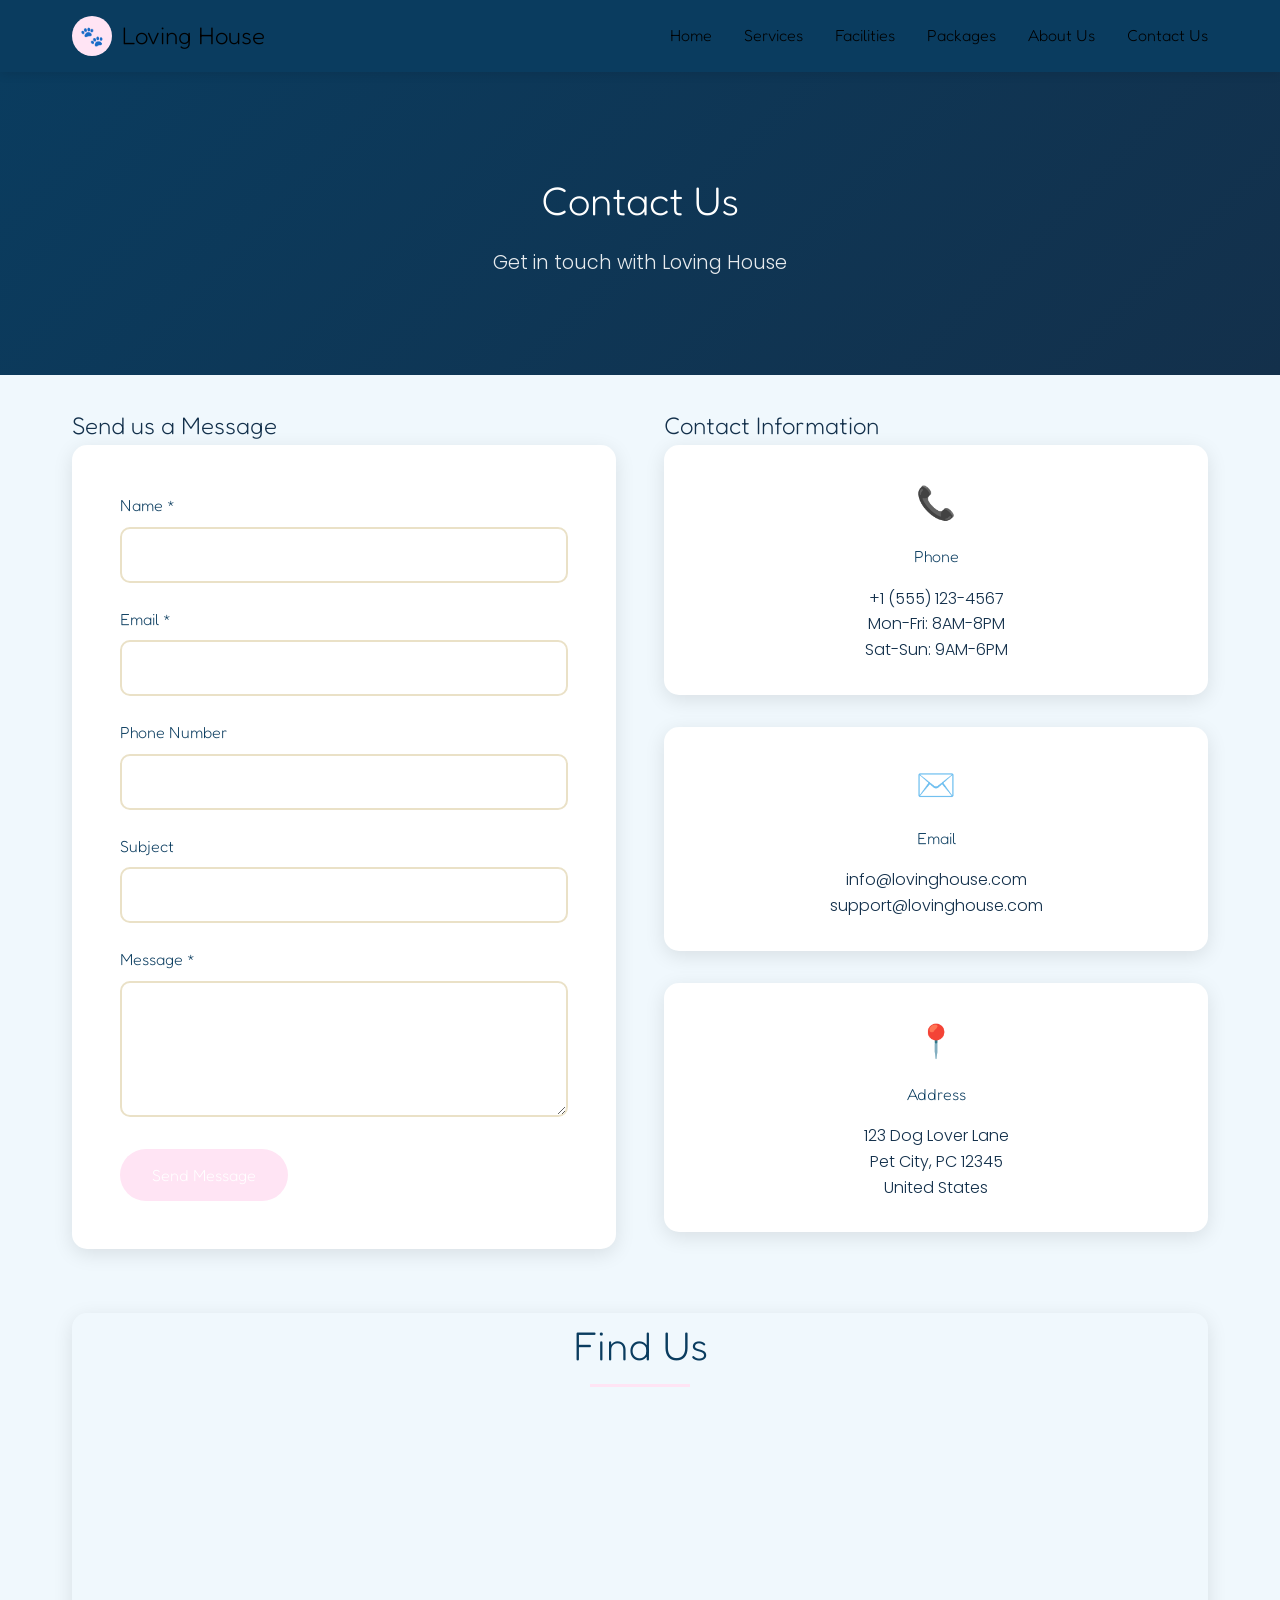
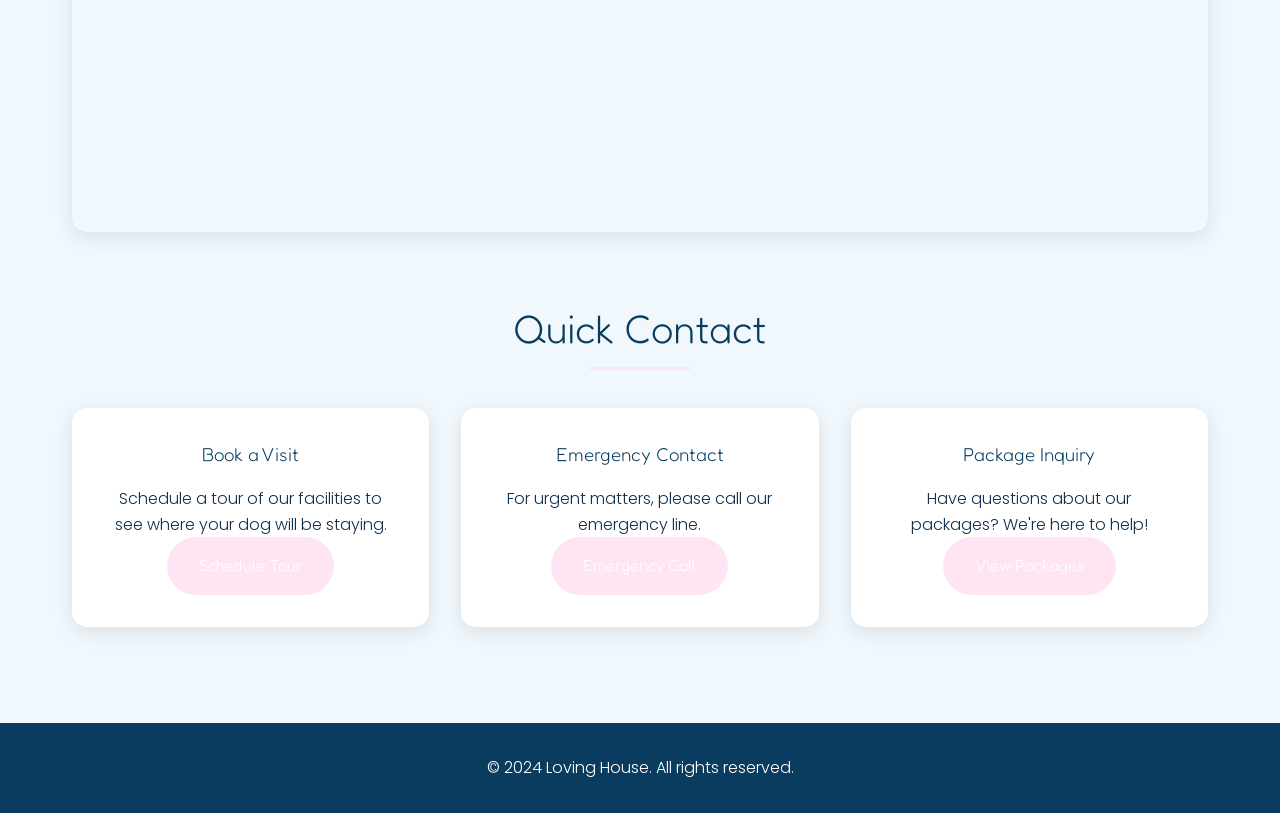
<file: contact.html>
<!DOCTYPE html>
<html lang="en">
<head>
    <meta charset="UTF-8">
    <meta name="viewport" content="width=device-width, initial-scale=1.0">
    <title>Contact Us - Loving House</title>
    <link rel="stylesheet" href="style.css">
    <link href="https://fonts.googleapis.com/css2?family=Poppins:wght@300;400;600;700&family=Fredoka:wght@300;400;500;600;700&display=swap" rel="stylesheet">
</head>
<body>
    <header>
        <nav>
            <a href="index.html" class="logo">
                <div class="paw-icon">🐾</div>
                <span>Loving House</span>
            </a>
            <ul class="nav-links">
                <li><a href="index.html">Home</a></li>
                <li><a href="services.html">Services</a></li>
                <li><a href="facilities.html">Facilities</a></li>
                <li><a href="packages.html">Packages</a></li>
                <li><a href="about.html">About Us</a></li>
                <li><a href="contact.html">Contact Us</a></li>
            </ul>
        </nav>
    </header>

    <main>
        <section class="page-hero">
            <div class="container">
                <h1>Contact Us</h1>
                <p>Get in touch with Loving House</p>
            </div>
        </section>

        <section class="container">
            <div class="contact-content">
                <div class="contact-form-section">
                    <h2>Send us a Message</h2>
                    <form class="contact-form" id="contactForm">
                        <div class="form-group">
                            <label for="name">Name *</label>
                            <input type="text" id="name" name="name" required>
                            <span class="error-message"></span>
                        </div>
                        <div class="form-group">
                            <label for="email">Email *</label>
                            <input type="email" id="email" name="email" required>
                            <span class="error-message"></span>
                        </div>
                        <div class="form-group">
                            <label for="phone">Phone Number</label>
                            <input type="tel" id="phone" name="phone">
                            <span class="error-message"></span>
                        </div>
                        <div class="form-group">
                            <label for="subject">Subject</label>
                            <input type="text" id="subject" name="subject">
                        </div>
                        <div class="form-group">
                            <label for="message">Message *</label>
                            <textarea id="message" name="message" rows="5" required></textarea>
                            <span class="error-message"></span>
                        </div>
                        <button type="submit" class="btn">Send Message</button>
                    </form>
                </div>

                <div class="contact-info-section">
                    <h2>Contact Information</h2>
                    <div class="contact-info">
                        <div class="contact-card">
                            <div class="contact-icon">📞</div>
                            <h4>Phone</h4>
                            <p>+1 (555) 123-4567</p>
                            <p>Mon-Fri: 8AM-8PM</p>
                            <p>Sat-Sun: 9AM-6PM</p>
                        </div>
                        <div class="contact-card">
                            <div class="contact-icon">✉️</div>
                            <h4>Email</h4>
                            <p>info@lovinghouse.com</p>
                            <p>support@lovinghouse.com</p>
                        </div>
                        <div class="contact-card">
                            <div class="contact-icon">📍</div>
                            <h4>Address</h4>
                            <p>123 Dog Lover Lane</p>
                            <p>Pet City, PC 12345</p>
                            <p>United States</p>
                        </div>
                    </div>
                </div>
            </div>

            <div class="map-container">
                <h2 class="section-title">Find Us</h2>
                <iframe 
                    src="https://www.google.com/maps/embed?pb=!1m18!1m12!1m3!1d3024.2219901290355!2d-74.00369368400567!3d40.71312937933039!2m3!1f0!2f0!3f0!3m2!1i1024!2i768!4f13.1!3m3!1m2!1s0x89c25a316bb8bb3b%3A0x4b5c5b5b5b5b5b5b!2sEmpire%20State%20Building!5e0!3m2!1sen!2sus!4v1234567890"
                    width="100%" 
                    height="400" 
                    style="border:0;" 
                    allowfullscreen="" 
                    loading="lazy">
                </iframe>
            </div>

            <div class="quick-contact">
                <h2 class="section-title">Quick Contact</h2>
                <div class="quick-contact-options">
                    <div class="quick-option">
                        <h3>Book a Visit</h3>
                        <p>Schedule a tour of our facilities to see where your dog will be staying.</p>
                        <a href="#" class="btn">Schedule Tour</a>
                    </div>
                    <div class="quick-option">
                        <h3>Emergency Contact</h3>
                        <p>For urgent matters, please call our emergency line.</p>
                        <a href="tel:+15551234567" class="btn">Emergency Call</a>
                    </div>
                    <div class="quick-option">
                        <h3>Package Inquiry</h3>
                        <p>Have questions about our packages? We're here to help!</p>
                        <a href="packages.html" class="btn">View Packages</a>
                    </div>
                </div>
            </div>
        </section>
    </main>

    <footer>
        <p>&copy; 2024 Loving House. All rights reserved.</p>
    </footer>

    <script src="script.js"></script>
</body>
</html>
</file>
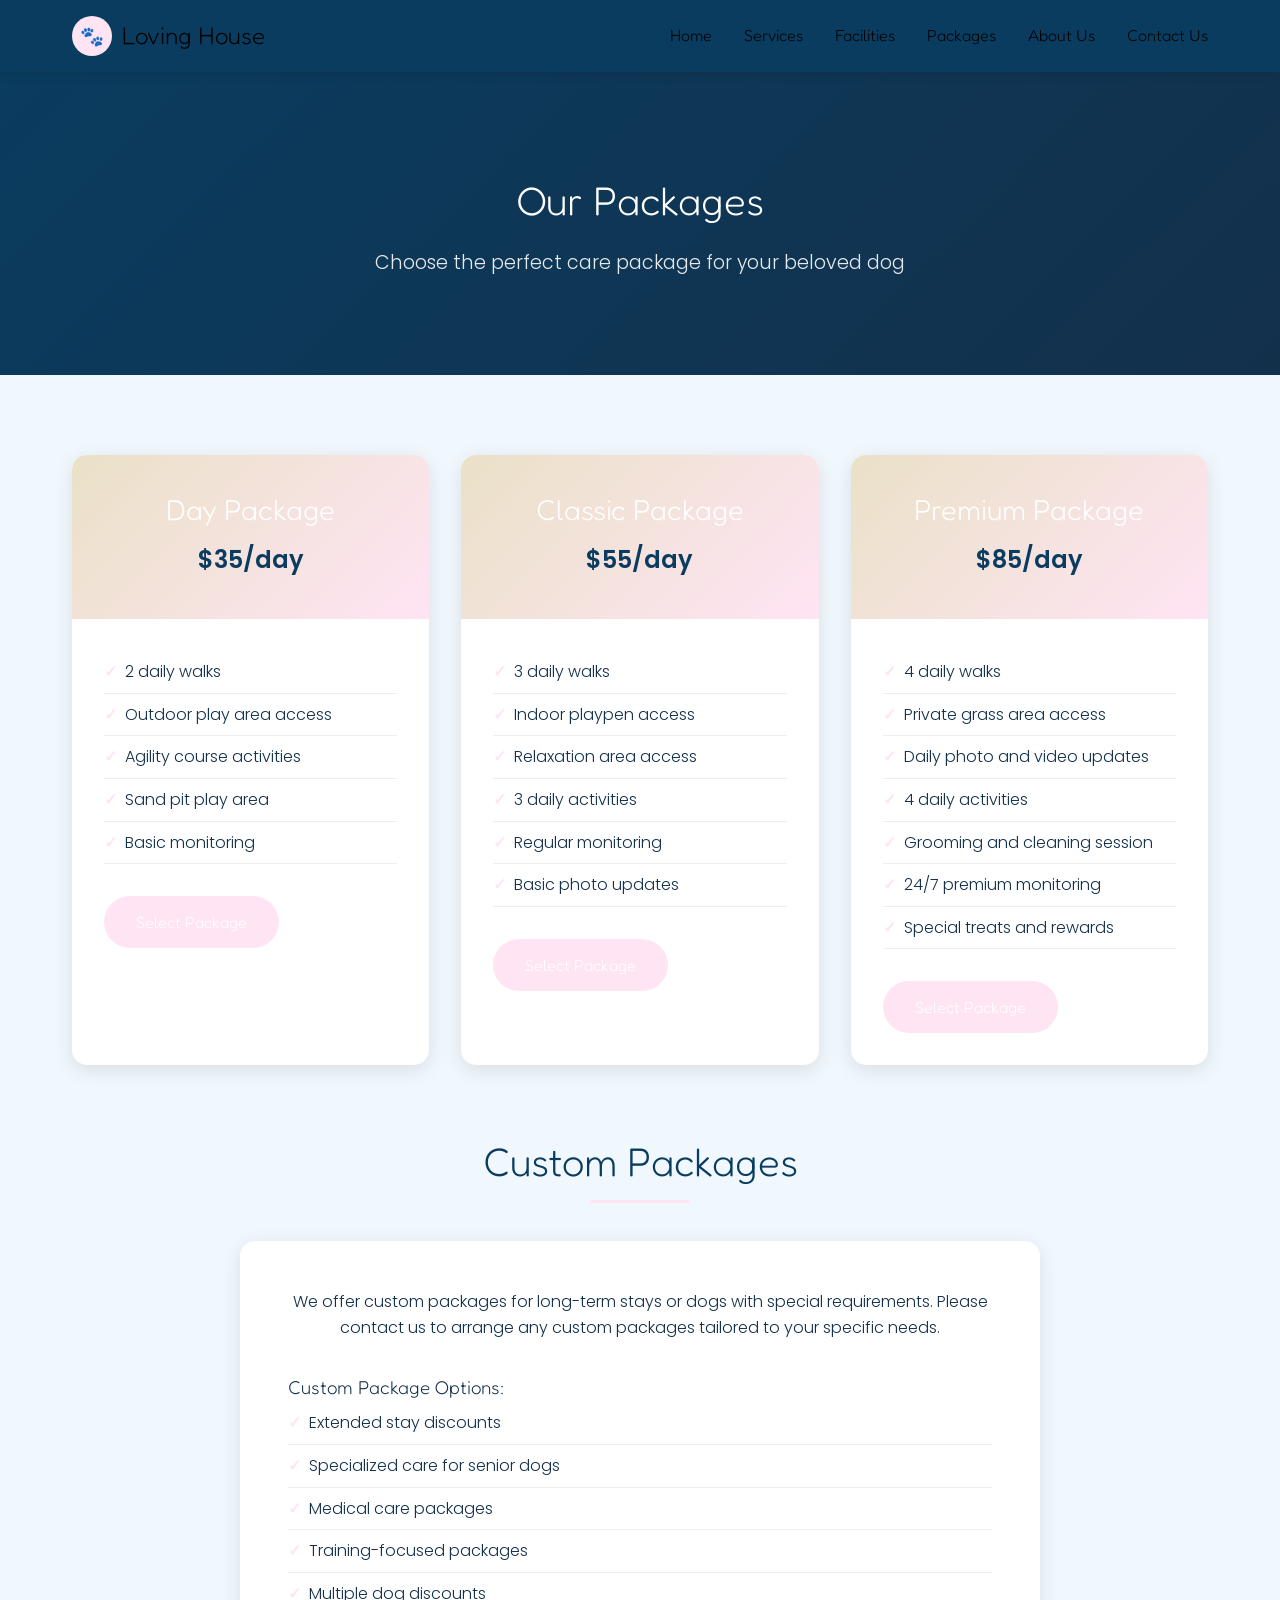
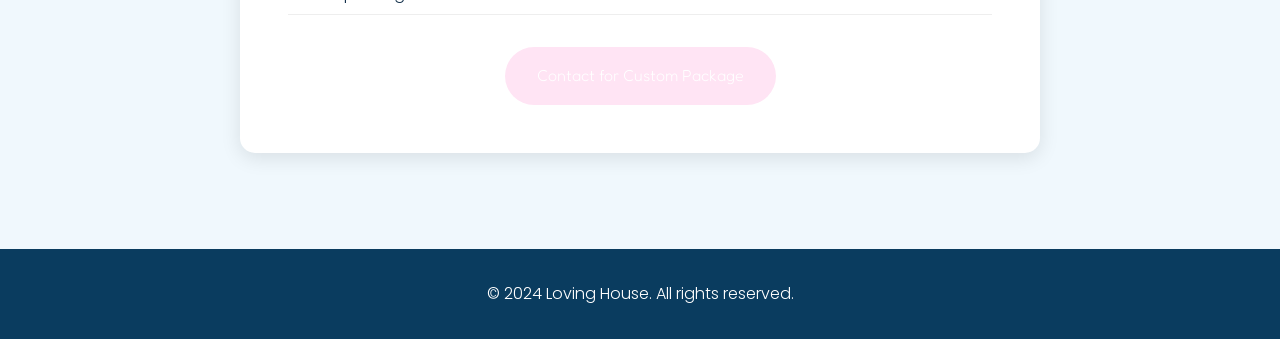
<file: packages.html>
<!DOCTYPE html>
<html lang="en">
<head>
    <meta charset="UTF-8">
    <meta name="viewport" content="width=device-width, initial-scale=1.0">
    <title>Packages - Loving House</title>
    <link rel="stylesheet" href="style.css">
    <link href="https://fonts.googleapis.com/css2?family=Poppins:wght@300;400;600;700&family=Fredoka:wght@300;400;500;600;700&display=swap" rel="stylesheet">
</head>
<body>
    <header>
        <nav>
            <a href="index.html" class="logo">
                <div class="paw-icon">🐾</div>
                <span>Loving House</span>
            </a>
            <ul class="nav-links">
                <li><a href="index.html">Home</a></li>
                <li><a href="services.html">Services</a></li>
                <li><a href="facilities.html">Facilities</a></li>
                <li><a href="packages.html">Packages</a></li>
                <li><a href="about.html">About Us</a></li>
                <li><a href="contact.html">Contact Us</a></li>
            </ul>
        </nav>
    </header>

    <main>
        <section class="page-hero">
            <div class="container">
                <h1>Our Packages</h1>
                <p>Choose the perfect care package for your beloved dog</p>
            </div>
        </section>

        <section class="container">
            <div class="packages-container">
                <div class="package-card">
                    <div class="package-header">
                        <h3>Day Package</h3>
                        <div class="price">$35/day</div>
                    </div>
                    <div class="package-content">
                        <ul class="package-features">
                            <li>2 daily walks</li>
                            <li>Outdoor play area access</li>
                            <li>Agility course activities</li>
                            <li>Sand pit play area</li>
                            <li>Basic monitoring</li>
                        </ul>
                        <button class="btn package-select" data-package="Day Package">Select Package</button>
                    </div>
                </div>

                <div class="package-card">
                    <div class="package-header">
                        <h3>Classic Package</h3>
                        <div class="price">$55/day</div>
                    </div>
                    <div class="package-content">
                        <ul class="package-features">
                            <li>3 daily walks</li>
                            <li>Indoor playpen access</li>
                            <li>Relaxation area access</li>
                            <li>3 daily activities</li>
                            <li>Regular monitoring</li>
                            <li>Basic photo updates</li>
                        </ul>
                        <button class="btn package-select" data-package="Classic Package">Select Package</button>
                    </div>
                </div>

                <div class="package-card">
                    <div class="package-header">
                        <h3>Premium Package</h3>
                        <div class="price">$85/day</div>
                    </div>
                    <div class="package-content">
                        <ul class="package-features">
                            <li>4 daily walks</li>
                            <li>Private grass area access</li>
                            <li>Daily photo and video updates</li>
                            <li>4 daily activities</li>
                            <li>Grooming and cleaning session</li>
                            <li>24/7 premium monitoring</li>
                            <li>Special treats and rewards</li>
                        </ul>
                        <button class="btn package-select" data-package="Premium Package">Select Package</button>
                    </div>
                </div>
            </div>

            <div class="custom-packages">
                <h2 class="section-title">Custom Packages</h2>
                <div class="custom-package-info">
                    <p>We offer custom packages for long-term stays or dogs with special requirements. Please contact us to arrange any custom packages tailored to your specific needs.</p>
                    <div class="custom-features">
                        <h3>Custom Package Options:</h3>
                        <ul>
                            <li>Extended stay discounts</li>
                            <li>Specialized care for senior dogs</li>
                            <li>Medical care packages</li>
                            <li>Training-focused packages</li>
                            <li>Multiple dog discounts</li>
                        </ul>
                    </div>
                    <a href="contact.html" class="btn">Contact for Custom Package</a>
                </div>
            </div>
        </section>
    </main>

    <footer>
        <p>&copy; 2024 Loving House. All rights reserved.</p>
    </footer>

    <script src="script.js"></script>
</body>
</html>
</file>
<file: style.css>
@import url('https://fonts.googleapis.com/css2?family=Poppins:wght@300;400;600;700&family=Fredoka:wght@300;400;500;600;700&display=swap');

:root {
    --light-brown: #eae1c7;
    --light-pink: #ffe4f4;
    --dark-blue: #0a3c5f;
    --light-blue-bg: #f0f8fd;
    --text-color: #13304b;
}

* {
    margin: 0;
    padding: 0;
    box-sizing: border-box;
}

body {
    font-family: 'Poppins', sans-serif;
    font-weight: 300;
    background-color: var(--light-blue-bg);
    color: var(--text-color);
    line-height: 1.6;
}

h1, h2, h3, h4, h5, h6 {
    font-family: 'Fredoka', sans-serif;
    font-weight: 300;
    color: var(--text-color);
}

.logo {
    display: flex;
    align-items: center;
    gap: 10px;
    font-family: 'Fredoka', sans-serif;
    font-size: 1.5rem;
    font-weight: 300;
    color: black;
    text-decoration: none;
}

.paw-icon {
    width: 40px;
    height: 40px;
    background: var(--light-pink);
    border-radius: 50%;
    display: flex;
    align-items: center;
    justify-content: center;
    position: relative;
    font-size: 1.2rem;
}

header {
    background: var(--dark-blue);
    padding: 1rem 0;
    box-shadow: 0 2px 10px rgba(0,0,0,0.1);
    position: sticky;
    top: 0;
    z-index: 1000;
}

nav {
    max-width: 1200px;
    margin: 0 auto;
    padding: 0 2rem;
    display: flex;
    justify-content: space-between;
    align-items: center;
}

.nav-links {
    display: flex;
    list-style: none;
    gap: 2rem;
}

.nav-links a {
    text-decoration: none;
    color: black;
    font-family: 'Fredoka', sans-serif;
    font-weight: 300;
    position: relative;
}

.nav-links a:hover {
    color: black;
}

.nav-links a::after {
    display: none;
}


.hero {
    position: relative;
    height: 100vh;
    overflow: hidden;
}

.hero-slider {
    position: relative;
    height: 100%;
    width: 100%;
}

.hero-slide {
    position: absolute;
    top: 0;
    left: 0;
    width: 100%;
    height: 100%;
    opacity: 0;
    transition: opacity 1s ease-in-out;
    background-size: cover;
    background-position: center;
    display: flex;
    align-items: center;
    justify-content: center;
}

.hero-slide.active {
    opacity: 1;
}

.hero-content {
    text-align: center;
    color: white;
    z-index: 2;
    padding: 3rem;
}

.hero-content h1 {
    font-size: 3rem;
    margin-bottom: 1rem;
    color: white;
    font-family: 'Fredoka', sans-serif;
    font-weight: 300;
}

.hero-content p {
    font-size: 1.2rem;
    margin-bottom: 2rem;
    font-weight: 300;
}

.btn {
    display: inline-block;
    padding: 1rem 2rem;
    background: var(--light-pink);
    color: white;
    text-decoration: none;
    border-radius: 50px;
    font-family: 'Fredoka', sans-serif;
    font-weight: 300;
    transition: all 0.3s ease;
    border: none;
    cursor: pointer;
    font-size: 1rem;
}

.btn:hover {
    background: var(--dark-blue);
    transform: translateY(-2px);
    box-shadow: 0 10px 20px rgba(10, 60, 95, 0.3);
}

.container {
    max-width: 1200px;
    margin: 0 auto;
    padding: 2rem;
}

section {
    padding: 4rem 0;
}

.page-hero {
    background: linear-gradient(135deg, var(--dark-blue), var(--text-color));
    color: white;
    padding: 4rem 0;
    text-align: center;
}

.page-hero h1 {
    font-size: 2.5rem;
    margin-bottom: 1rem;
    color: white;
}

.page-hero p {
    font-size: 1.2rem;
    opacity: 0.9;
}

.section-title {
    text-align: center;
    font-size: 2.5rem;
    margin-bottom: 3rem;
    color: var(--dark-blue);
    position: relative;
}

.section-title::after {
    content: '';
    position: absolute;
    bottom: -10px;
    left: 50%;
    transform: translateX(-50%);
    width: 100px;
    height: 3px;
    background: var(--light-pink);
}

.about-intro {
    text-align: center;
    max-width: 800px;
    margin: 0 auto 3rem;
    font-size: 1.1rem;
    line-height: 1.8;
}

.services-grid {
    display: grid;
    grid-template-columns: repeat(auto-fit, minmax(300px, 1fr));
    gap: 2rem;
    margin-top: 3rem;
}

.service-card {
    background: white;
    padding: 2rem;
    border-radius: 15px;
    box-shadow: 0 5px 20px rgba(0,0,0,0.1);
    transition: transform 0.3s ease, box-shadow 0.3s ease;
    text-align: center;
}

.service-card:hover {
    transform: translateY(-10px);
    box-shadow: 0 15px 30px rgba(10, 60, 95, 0.2);
}

.service-card img {
    width: 100%;
    height: 200px;
    object-fit: cover;
    border-radius: 10px;
    margin-bottom: 1rem;
}

.service-card h3 {
    color: var(--dark-blue);
    margin-bottom: 1rem;
    font-family: 'Fredoka', sans-serif;
    font-weight: 300;
}

.facilities-grid {
    display: grid;
    grid-template-columns: repeat(auto-fit, minmax(350px, 1fr));
    gap: 2rem;
    margin-top: 3rem;
}

.facility-item {
    position: relative;
    overflow: hidden;
    border-radius: 15px;
    box-shadow: 0 5px 20px rgba(0,0,0,0.1);
    transition: transform 0.3s ease;
}

.facility-item:hover {
    transform: scale(1.05);
}

.facility-item img {
    width: 100%;
    height: 250px;
    object-fit: cover;
    transition: transform 0.3s ease;
}

.facility-item:hover img {
    transform: scale(1.1);
}

.facility-overlay {
    position: absolute;
    bottom: 0;
    left: 0;
    right: 0;
    background: linear-gradient(to top, rgba(10, 60, 95, 0.9), transparent);
    color: white;
    padding: 2rem;
    transform: translateY(100%);
    transition: transform 0.3s ease;
}

.facility-item:hover .facility-overlay {
    transform: translateY(0);
}

.facility-overlay h3 {
    font-family: 'Fredoka', sans-serif;
    font-weight: 300;
    margin-bottom: 0.5rem;
}

.packages-container {
    display: grid;
    grid-template-columns: repeat(auto-fit, minmax(300px, 1fr));
    gap: 2rem;
    margin-top: 3rem;
}

.package-card {
    background: white;
    border-radius: 15px;
    overflow: hidden;
    box-shadow: 0 5px 20px rgba(0,0,0,0.1);
    transition: transform 0.3s ease;
}

.package-card:hover {
    transform: translateY(-5px);
}

.package-header {
    background: linear-gradient(135deg, var(--light-brown), var(--light-pink));
    padding: 2rem;
    text-align: center;
    color: white;
}

.package-header h3 {
    font-size: 1.8rem;
    margin-bottom: 0.5rem;
    color: white;
    font-family: 'Fredoka', sans-serif;
    font-weight: 300;
}

.price {
    font-size: 1.5rem;
    font-weight: 600;
    color: var(--dark-blue);
    margin: 0.5rem 0;
}

.package-content {
    padding: 2rem;
}

.package-features {
    list-style: none;
    margin-bottom: 2rem;
}

.package-features li {
    padding: 0.5rem 0;
    border-bottom: 1px solid #eee;
    display: flex;
    align-items: center;
    gap: 0.5rem;
}

.package-features li::before {
    content: "✓";
    color: var(--light-pink);
    font-weight: bold;
}

.about-content {
    display: grid;
    grid-template-columns: 1fr 1fr;
    gap: 3rem;
    align-items: center;
    margin-top: 3rem;
}

.about-text h3 {
    color: var(--dark-blue);
    margin-bottom: 1rem;
    font-family: 'Fredoka', sans-serif;
    font-weight: 300;
}

.about-image img {
    width: 100%;
    border-radius: 15px;
    box-shadow: 0 10px 30px rgba(0,0,0,0.1);
}

.mission-vision {
    margin: 4rem 0;
}

.mission-grid {
    display: grid;
    grid-template-columns: repeat(auto-fit, minmax(300px, 1fr));
    gap: 2rem;
    margin-top: 2rem;
}

.mission-card {
    background: white;
    padding: 2rem;
    border-radius: 15px;
    box-shadow: 0 5px 20px rgba(0,0,0,0.1);
    text-align: center;
}

.mission-card h3 {
    color: var(--dark-blue);
    margin-bottom: 1rem;
    font-family: 'Fredoka', sans-serif;
    font-weight: 300;
}

.team-expertise {
    margin: 4rem 0;
}

.team-grid {
    display: grid;
    grid-template-columns: repeat(auto-fit, minmax(300px, 1fr));
    gap: 2rem;
    margin-top: 2rem;
}

.team-member {
    background: white;
    padding: 2rem;
    border-radius: 15px;
    box-shadow: 0 5px 20px rgba(0,0,0,0.1);
    text-align: center;
}

.team-member img {
    width: 150px;
    height: 150px;
    border-radius: 50%;
    margin-bottom: 1rem;
    object-fit: cover;
}

.team-member h3 {
    color: var(--dark-blue);
    margin-bottom: 1rem;
    font-family: 'Fredoka', sans-serif;
    font-weight: 300;
}

.why-choose-us {
    margin: 4rem 0;
}

.choose-grid {
    display: grid;
    grid-template-columns: repeat(auto-fit, minmax(250px, 1fr));
    gap: 2rem;
    margin-top: 2rem;
}

.choose-item {
    background: white;
    padding: 2rem;
    border-radius: 15px;
    box-shadow: 0 5px 20px rgba(0,0,0,0.1);
    text-align: center;
}

.choose-icon {
    font-size: 3rem;
    margin-bottom: 1rem;
}

.choose-item h3 {
    color: var(--dark-blue);
    margin-bottom: 1rem;
    font-family: 'Fredoka', sans-serif;
    font-weight: 300;
}

.contact-content {
    display: grid;
    grid-template-columns: 1fr 1fr;
    gap: 3rem;
    margin-bottom: 4rem;
}

.contact-form {
    background: white;
    padding: 3rem;
    border-radius: 15px;
    box-shadow: 0 5px 20px rgba(0,0,0,0.1);
}

.form-group {
    margin-bottom: 1.5rem;
}

.form-group label {
    display: block;
    margin-bottom: 0.5rem;
    color: var(--dark-blue);
    font-weight: 500;
    font-family: 'Fredoka', sans-serif;
    font-weight: 300;
}

.form-group input,
.form-group textarea {
    width: 100%;
    padding: 1rem;
    border: 2px solid var(--light-brown);
    border-radius: 10px;
    font-family: 'Poppins', sans-serif;
    font-weight: 300;
    transition: border-color 0.3s ease;
}

.form-group input:focus,
.form-group textarea:focus {
    outline: none;
    border-color: var(--light-pink);
}

.contact-info {
    display: grid;
    grid-template-columns: 1fr;
    gap: 2rem;
}

.contact-card {
    background: white;
    padding: 2rem;
    border-radius: 15px;
    text-align: center;
    box-shadow: 0 5px 20px rgba(0,0,0,0.1);
}

.contact-card h4 {
    color: var(--dark-blue);
    margin-bottom: 1rem;
    font-family: 'Fredoka', sans-serif;
    font-weight: 300;
}

.contact-icon {
    font-size: 2rem;
    margin-bottom: 1rem;
}

.map-container {
    margin-top: 3rem;
    border-radius: 15px;
    overflow: hidden;
    box-shadow: 0 5px 20px rgba(0,0,0,0.1);
}

.map-container iframe {
    width: 100%;
    height: 400px;
    border: none;
}

.quick-contact {
    margin-top: 4rem;
}

.quick-contact-options {
    display: grid;
    grid-template-columns: repeat(auto-fit, minmax(300px, 1fr));
    gap: 2rem;
    margin-top: 2rem;
}

.quick-option {
    background: white;
    padding: 2rem;
    border-radius: 15px;
    box-shadow: 0 5px 20px rgba(0,0,0,0.1);
    text-align: center;
}

.quick-option h3 {
    color: var(--dark-blue);
    margin-bottom: 1rem;
    font-family: 'Fredoka', sans-serif;
    font-weight: 300;
}

.custom-packages {
    margin-top: 4rem;
    text-align: center;
}

.custom-package-info {
    background: white;
    padding: 3rem;
    border-radius: 15px;
    box-shadow: 0 5px 20px rgba(0,0,0,0.1);
    max-width: 800px;
    margin: 0 auto;
}

.custom-features {
    margin: 2rem 0;
    text-align: left;
}

.custom-features ul {
    list-style: none;
}

.custom-features li {
    padding: 0.5rem 0;
    border-bottom: 1px solid #eee;
}

.custom-features li::before {
    content: "✓";
    color: var(--light-pink);
    font-weight: bold;
    margin-right: 0.5rem;
}

.tabs {
    display: flex;
    justify-content: center;
    margin-bottom: 2rem;
    flex-wrap: wrap;
    gap: 1rem;
}

.tab-button {
    padding: 1rem 2rem;
    background: white;
    border: 2px solid var(--light-brown);
    border-radius: 50px;
    cursor: pointer;
    font-family: 'Fredoka', sans-serif;
    font-weight: 300;
    transition: all 0.3s ease;
    color: var(--text-color);
}

.tab-button.active {
    background: var(--light-pink);
    color: white;
    border-color: var(--light-pink);
}

.tab-content {
    display: none;
    background: white;
    padding: 2rem;
    border-radius: 15px;
    box-shadow: 0 5px 20px rgba(0,0,0,0.1);
}

.tab-content.active {
    display: block;
    animation: fadeIn 0.5s ease;
}

.service-detail {
    display: grid;
    grid-template-columns: 1fr 1fr;
    gap: 2rem;
    align-items: center;
}

.service-detail img {
    width: 100%;
    border-radius: 15px;
    box-shadow: 0 5px 20px rgba(0,0,0,0.1);
}

.service-info h3 {
    color: var(--dark-blue);
    margin-bottom: 1rem;
    font-family: 'Fredoka', sans-serif;
    font-weight: 300;
}

.service-info ul {
    list-style: none;
    margin-top: 1rem;
}

.service-info li {
    padding: 0.5rem 0;
    border-bottom: 1px solid #eee;
}

.service-info li::before {
    content: "✓";
    color: var(--light-pink);
    font-weight: bold;
    margin-right: 0.5rem;
}

@keyframes fadeIn {
    from {
        opacity: 0;
        transform: translateY(20px);
    }
    to {
        opacity: 1;
        transform: translateY(0);
    }
}

.fade-in {
    opacity: 0;
    transform: translateY(30px);
    transition: opacity 0.6s ease, transform 0.6s ease;
}

.fade-in.visible {
    opacity: 1;
    transform: translateY(0);
}

.error {
    border-color: #ff6b6b !important;
}

.error-message {
    color: #ff6b6b;
    font-size: 0.9rem;
    margin-top: 0.5rem;
    display: none;
}

footer {
    background: var(--dark-blue);
    color: white;
    text-align: center;
    padding: 2rem 0;
    margin-top: 4rem;
}

@media (max-width: 768px) {
    .nav-links {
        flex-direction: column;
        gap: 1rem;
    }
    
    .hero-content h1 {
        font-size: 2rem;
    }
    
    .about-content {
        grid-template-columns: 1fr;
    }
    
    .contact-content {
        grid-template-columns: 1fr;
    }
    
    .service-detail {
        grid-template-columns: 1fr;
    }
    
    .section-title {
        font-size: 2rem;
    }
    
    nav {
        flex-direction: column;
        gap: 1rem;
    }
}
</file>
